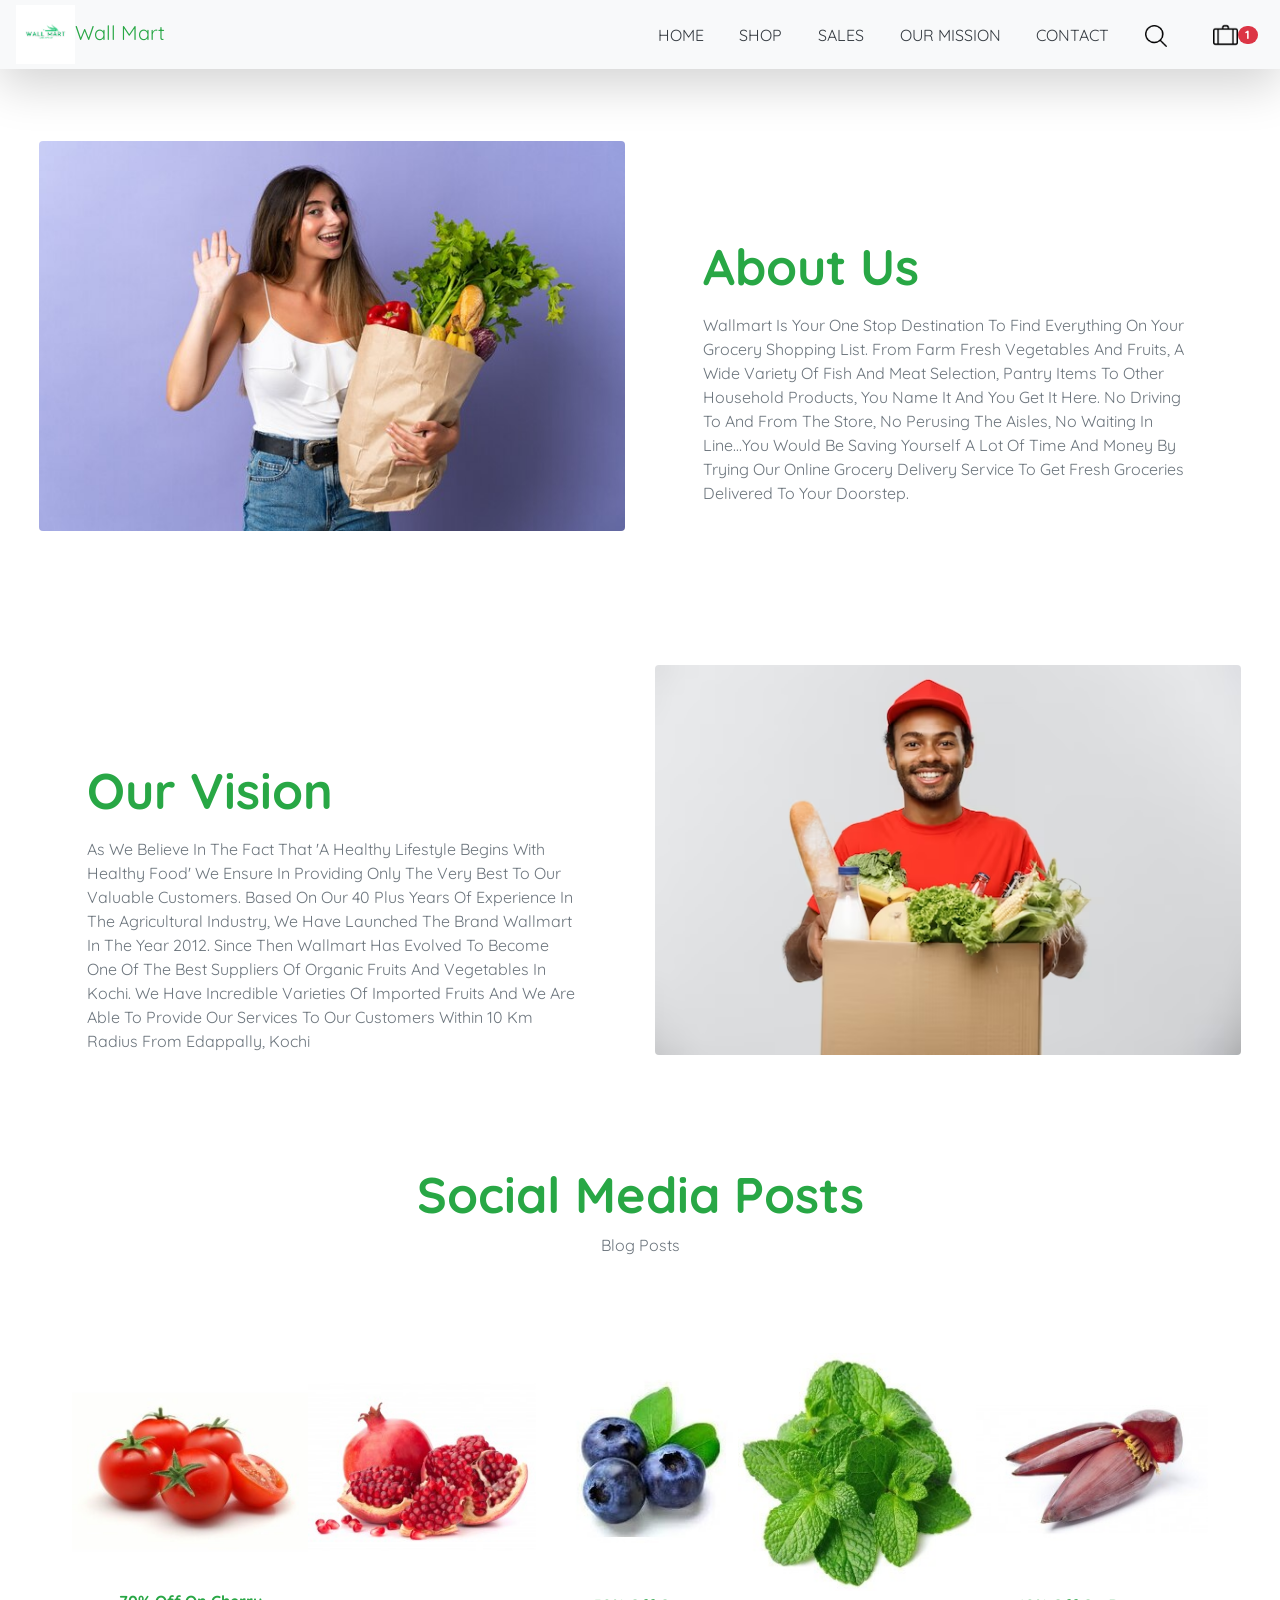
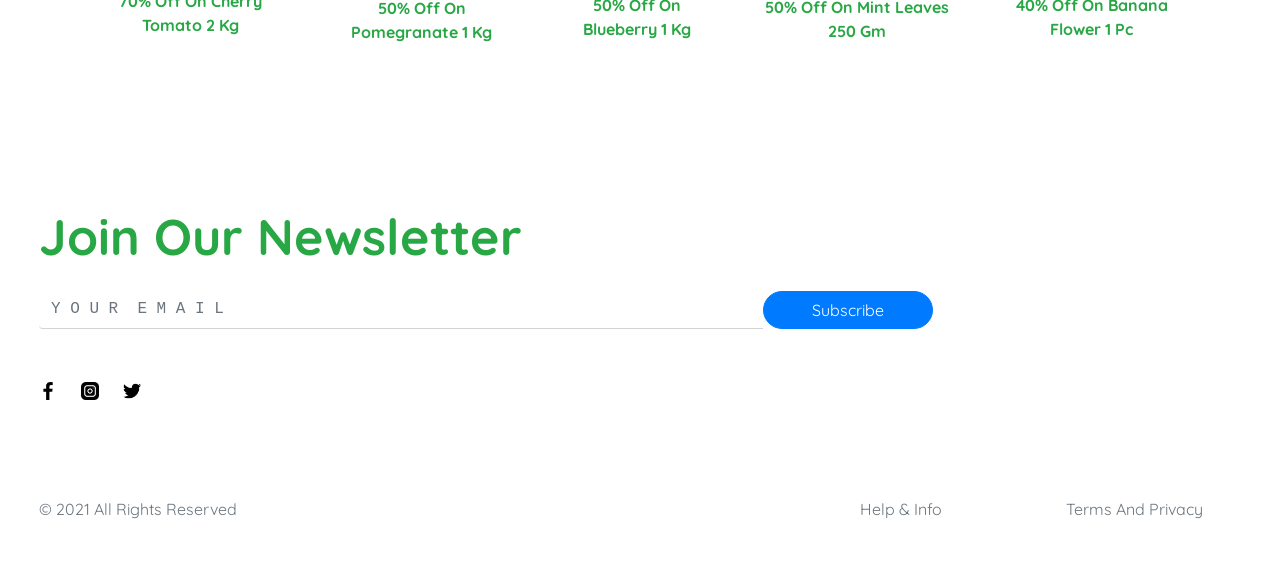
<file: about.html>
<!doctype html>
<html lang="en">

<head>
    <!-- Required meta tags -->
    <meta charset="utf-8">
    <meta name="viewport" content="width=device-width, initial-scale=1, shrink-to-fit=no">

    <!-- Bootstrap CSS -->
    <link rel="stylesheet" href="https://cdn.jsdelivr.net/npm/bootstrap@4.6.2/dist/css/bootstrap.min.css"
        integrity="sha384-xOolHFLEh07PJGoPkLv1IbcEPTNtaed2xpHsD9ESMhqIYd0nLMwNLD69Npy4HI+N" crossorigin="anonymous">
    <link rel="stylesheet" href="css/styles.css">
    <link rel="icon" href="image/wallmart.png">
    <title>About</title>
</head>

<body>
    <div class="container-fluid pt-0 pl-0 pr-0">
        <nav class="navbar sticky-top bg-light shadow-lg mt-0 pt-0 mb-0 pb-0">
            <a class="navbar-brand"><img src="image/wallmart.png" width="10%"><span class="text-success">wall
                    mart</span></a>
            <div class="nav-item">
                <a href="intex.html" class="text-dark text-decoration-none ">HOME</a>
            </div>
            <div class="nav-item">
                <a class="text-dark text-decoration-none" href="shop.html">SHOP</a>
            </div>
            <div class="nav-item">
                <a class="text-dark text-decoration-none" href="checkout.html" target="_blank">SALES</a>
            </div>
            <div class="nav-item">
                <a class="text-dark text-decoration-none" href="#misson">OUR MISSION</a>
            </div>
            <div class="nav-item">
                <a class="text-dark text-decoration-none" href="contact.html">CONTACT</a>
            </div>
            <div class="nav-item">
                <a href="product.html"><img src="image/search-interface-symbol.png" width="70%"></a>
            </div>
            <div class="nav-item">
                <a href="mycart.html"><img src="image/suitcase.png" width="50%"><span class="bg-danger badge-pill badge text-white">1</span></a>
            </div>
        </nav>
        <div class="row m-4 pt-5">
            <div class="col-lg-6">
                <div><img  class="rounded"src="image/youngwomenholding.jpg" width="100%"></div>
            </div>
            <div class="col-lg-6">
                <div class="p-5">
                    <h1 class="mt-5 font-weight-bold text-success">about us</h1>
                    <p class="text-muted mt-3">wallmart is your One Stop destination to find everything on your grocery
                        shopping list. From farm fresh vegetables and fruits, a wide variety of fish and meat selection,
                        pantry items to other household products, you name it and you get it here. No driving to and
                        from the store, no perusing the aisles, no waiting in line…You would be saving yourself a lot of
                        time and money by trying our online grocery delivery service to get fresh groceries delivered to
                        your doorstep.</p>
                </div>
            </div>
        </div>
        <div class="row m-4 mt-5" id="misson">
            <div class="col-lg-6 mt-5">
                <div class="p-5">
                    <h1 class="mt-5 font-weight-bold text-success">our vision</h1>
                    <p class="text-muted mt-3">As we believe in the fact that 'A Healthy Lifestyle begins with Healthy
                        Food' we ensure in providing only the very best to our valuable customers. Based on our 40 plus
                        years of experience in the agricultural industry, we have launched the brand wallmart in the
                        year 2012. Since then wallmart has evolved to become one of the best suppliers of organic fruits
                        and vegetables in Kochi. We have incredible varieties of imported fruits and we are able to
                        provide our services to our customers within 10 km radius from Edappally, Kochi</p>
                </div>
            </div>
            <div class="col-lg-6 mt-5 mb-5">
                <div><img class="rounded"src="image/boyinfruits.avif" width="100%"></div>
            </div>
        </div>
        <div class="row m-4 mt-5">
            <div class="col-lg-12">
                <div class="text-center">
                    <h1 class="font-weight-bold text-success">social media posts</h1>
                    <p class="mb-5 text-muted">blog posts</p>
                </div>
            </div>
            <div class="col-lg-12 d-flex justify-content-center mb-5 p-5">
                <div><img src="image/blogpost1.jpg" width="100%"><p class="text-center font-weight-bold text-success pl-4 pr-4">70% off on cherry tomato 2 kg</p></div>
                <div><img src="image/blogpost2.jpg" width="100%"><p class="text-center font-weight-bold text-success pl-4 pr-4 mt-3">50% off on pomegranate 1 kg</p></div>
                <div><img src="image/blogpost3.jpeg" width="105%"><p class="text-center font-weight-bold text-success pl-4 pr-4 mt-4 p-1">50% off on blueberry 1 kg</p></div>
                <div><img src="image/bogpost4.jpeg" width="100%"><p class="text-center font-weight-bold text-success pl-4 pr-4 p-1">50% off on mint leaves 250 gm</p></div>
                <div><img src="image/blogpost5.jpg" width="100%"><p class="text-center font-weight-bold text-success pl-4 pr-4 mt-2">40% off on banana flower 1 pc</p></div>
            </div>
        </div>
        <div class="row mt-5 m-4">
            <div class="col-lg-9">
                <h1 class="font-weight-bold mb-4 text-success">join our newsletter</h1>
                <div class="input-group mb-3">
                    <input type="email" class="form-control text-monospace newsletter-input"
                        placeholder="Y O U R  E M A I L" id="emailbox" >
                    <button class="btn btn-primary pl-5 pr-5 badge-pill" type="button" id="btn" onclick="subscribe()">Subscribe</button>
                </div>
                <div id="erroremail" class="text-success"></div>
                <div class="mt-5 mb-5"><img class="mr-4" src="image/facebook-app-symbol.png" width="2%"><img
                        class="mr-4" src="image/instagram.png" width="2%"><img src="image/twitter.png" width="2%">
                </div>
            </div>
            <div class="col-lg-3"></div>
        </div>  
        <div class="row m-4 mt-5 text-muted">
            <div class="col-lg-8">
                <p>© 2021 all rights reserved</p>
            </div>
            <div class="col-lg-2">
                <a href="" class="text-muted">help & info</a>
            </div>
            <div class="col-lg-2">
                <a href="" class="text-muted">terms and privacy</a>
            </div>
        </div>
    </div>

    <!-- Optional JavaScript; choose one of the two! -->

    <!-- Option 1: jQuery and Bootstrap Bundle (includes Popper) -->
    <script src="https://cdn.jsdelivr.net/npm/jquery@3.5.1/dist/jquery.slim.min.js"
        integrity="sha384-DfXdz2htPH0lsSSs5nCTpuj/zy4C+OGpamoFVy38MVBnE+IbbVYUew+OrCXaRkfj"
        crossorigin="anonymous"></script>
    <script src="https://cdn.jsdelivr.net/npm/bootstrap@4.6.2/dist/js/bootstrap.bundle.min.js"
        integrity="sha384-Fy6S3B9q64WdZWQUiU+q4/2Lc9npb8tCaSX9FK7E8HnRr0Jz8D6OP9dO5Vg3Q9ct"
        crossorigin="anonymous"></script>
<script src="js/script.js"></script>
    <!-- Option 2: Separate Popper and Bootstrap JS -->
    <!--
    <script src="https://cdn.jsdelivr.net/npm/jquery@3.5.1/dist/jquery.slim.min.js" integrity="sha384-DfXdz2htPH0lsSSs5nCTpuj/zy4C+OGpamoFVy38MVBnE+IbbVYUew+OrCXaRkfj" crossorigin="anonymous"></script>
    <script src="https://cdn.jsdelivr.net/npm/popper.js@1.16.1/dist/umd/popper.min.js" integrity="sha384-9/reFTGAW83EW2RDu2S0VKaIzap3H66lZH81PoYlFhbGU+6BZp6G7niu735Sk7lN" crossorigin="anonymous"></script>
    <script src="https://cdn.jsdelivr.net/npm/bootstrap@4.6.2/dist/js/bootstrap.min.js" integrity="sha384-+sLIOodYLS7CIrQpBjl+C7nPvqq+FbNUBDunl/OZv93DB7Ln/533i8e/mZXLi/P+" crossorigin="anonymous"></script>
    -->
</body>

</html>
</file>
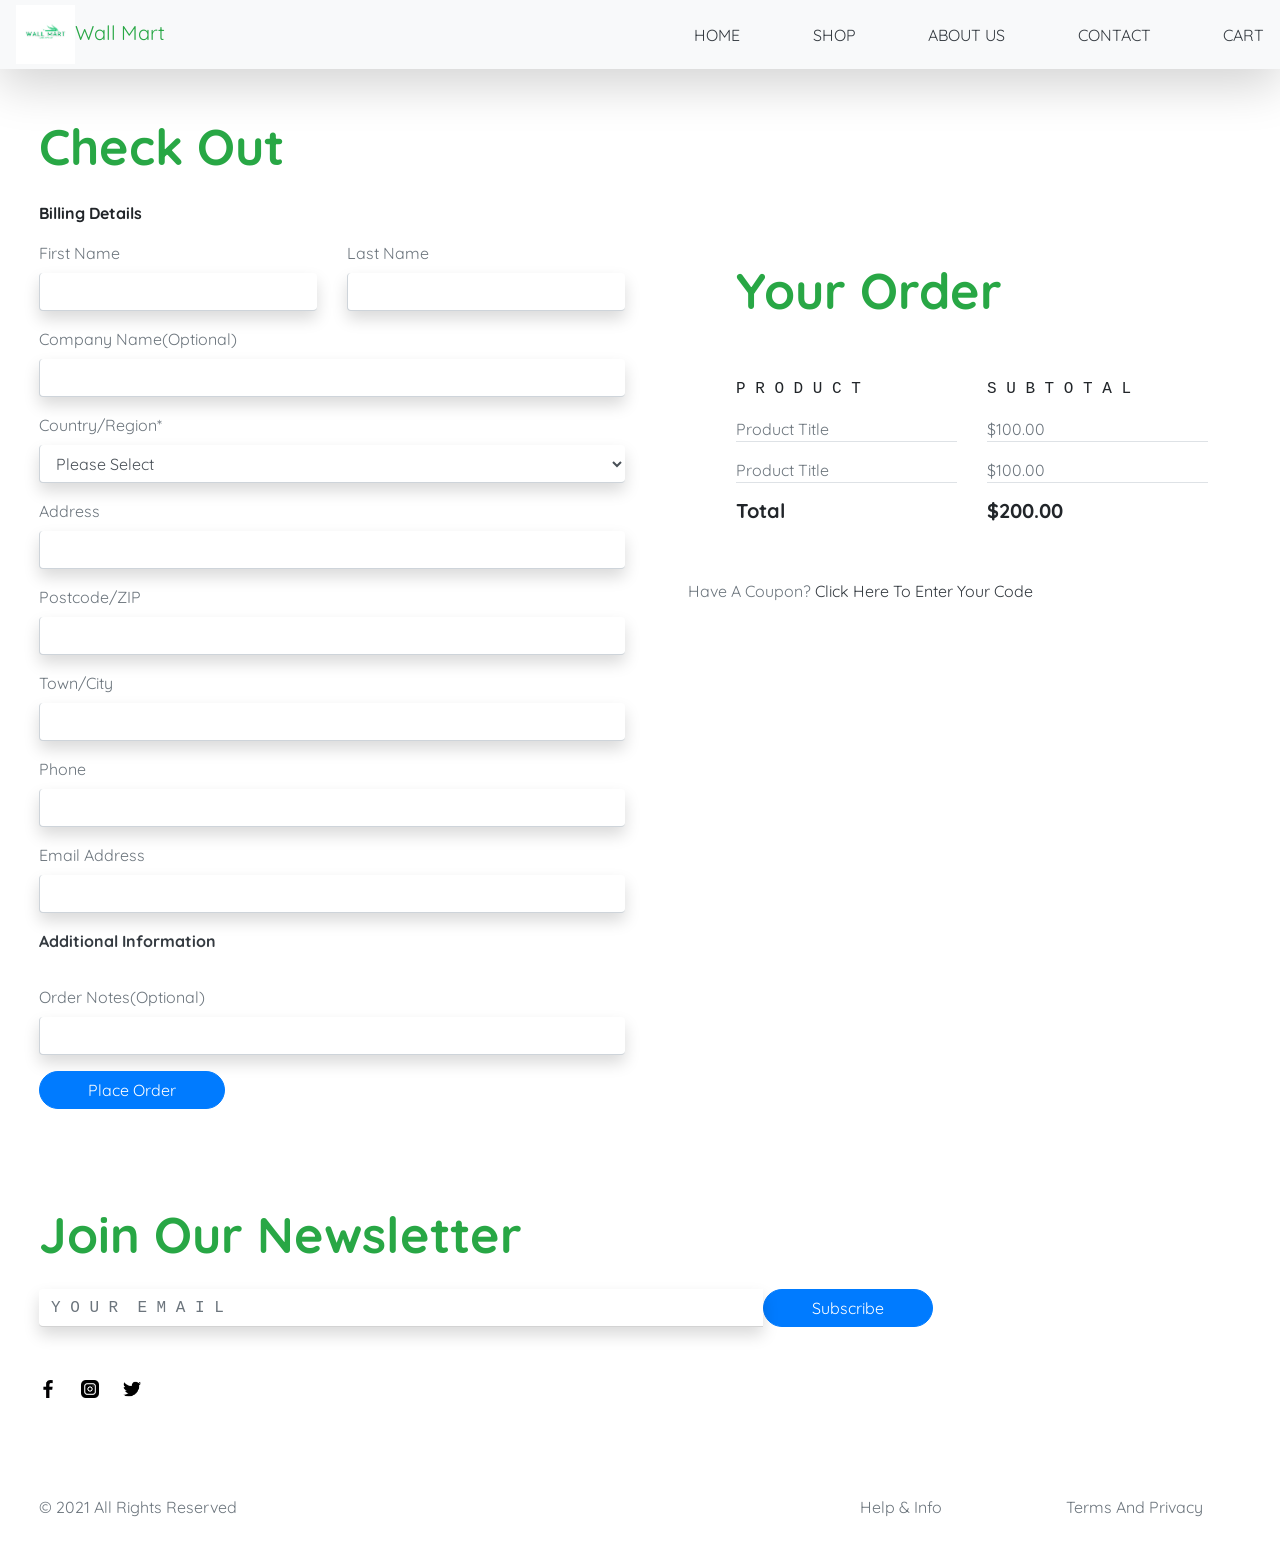
<file: checkout.html>
<!doctype html>
<html lang="en">

<head>
    <!-- Required meta tags -->
    <meta charset="utf-8">
    <meta name="viewport" content="width=device-width, initial-scale=1, shrink-to-fit=no">

    <!-- Bootstrap CSS -->
    <link rel="stylesheet" href="https://cdn.jsdelivr.net/npm/bootstrap@4.6.2/dist/css/bootstrap.min.css"
        integrity="sha384-xOolHFLEh07PJGoPkLv1IbcEPTNtaed2xpHsD9ESMhqIYd0nLMwNLD69Npy4HI+N" crossorigin="anonymous">
    <link rel="stylesheet" href="css/styles.css">
    <link rel="icon" href="image/wallmart.png">
    <title>Checkout</title>
</head>

<body>
    <div class="container-fluid pt-0 pl-0 pr-0">
        
        <nav class="navbar sticky-top bg-light shadow-lg mt-0 pt-0 mb-0 pb-0">
            <a class="navbar-brand"><img src="image/wallmart.png" width="10%"><span class="text-success">wall
                    mart</span></a>
                    <div class="nav-item">
                        <a class="text-dark text-decoration-none" href="intex.html">HOME</a>
                    </div>
            <div class="nav-item ">
                <a class="text-dark text-decoration-none" href="shop.html">SHOP</a>
            </div>
            <div class="nav-item ">
                <a class="text-dark text-decoration-none" href="about.html">ABOUT US</a>
            </div>
            <div class="nav-item ">
                <a class="text-dark text-decoration-none" href="contact.html">CONTACT</a>
            </div>
            <div class="nav-item ">
                <a class="text-dark text-decoration-none" href="mycart.html">CART</a>
            </div>
        </nav>
        <div class="row m-4 mt-5 ">
            <div class="col-lg-6">
                <h1 class="font-weight-bold mb-4 text-success">check out</h1>
                <p class="font-weight-bold">billing details</p>
                <form id="formsubmit">
                <div class="row text-muted">
                    <div class="col-lg-6"><label>first name</label><input type="text" class="form-control shadow border-top-0 border-right-0" id="inputbox1"><small id="errormsg1"></small></div>
                    <div class="col-lg-6"><label>last name</label><input type="text" class="form-control shadow border-top-0 border-right-0" id="inputbox2"><small id="errormsg2"></small></div>
                    <div class="col-lg-12"><label class="pt-3">company name(optional)</label><input type="text" class="form-control shadow border-right-0 border-top-0 ">
                    </div>
                    <div class="col-lg-12"><label class="pt-3">country/Region*</label><select class="form-control shadow border-right-0 border-top-0 " id="inputbox3">
                            <option value="">Please Select</option>
                            <option value="1">india</option>
                            <option value="2">usa</option>
                        </select>
                        <small id="errormsg3"></small></div>
                    <div class="col-lg-12"><label class="pt-3">address</label><input type="text" class="form-control shadow border-right-0 border-top-0 " id="inputbox4"><small id="errormsg4"></small></div>
                    <div class="col-lg-12"><label class="pt-3">postcode/ZIP</label><input type="text" class="form-control shadow border-right-0 border-top-0 "id="inputbox5"><small id="errormsg5"></small></div>
                    <div class="col-lg-12"><label class="pt-3">town/City</label><input type="text" class="form-control shadow border-right-0 border-top-0 "id="inputbox6"><small id="errormsg6"></small></div>
                    <div class="col-lg-12"><label class="pt-3">phone</label><input type="text" class="form-control shadow border-right-0 border-top-0 "id="inputbox7"><small id="errormsg7"></small></div>
                    <div class="col-lg-12"><label class="pt-3">email address</label><input type="email" class="form-control shadow border-right-0 border-top-0"id="inputbox8"><small id="errormsg8"></small></div>
                    <div class="col-lg-12"><p class="font-weight-bold text-dark mt-3">additional information</p></div>
                    <div class="col-lg-12"><label class="pt-3">order notes(optional)</label><input type="email" class="form-control shadow border-right-0 border-top-0 "></div>
                    <div class="col-lg-12"><button class="btn btn-primary badge-pill mt-3 pl-5 pr-5" onclick="placeorder();" type="button">Place Order</button></div>
                </div>
            </form>
            </div>
            <div class="col-lg-6 p-5">
                <h1 class="pt-5 mt-5 pl-5 text-success font-weight-bold">your order</h1>
                <div class="row pt-5 pl-5">
                    <div class="col-lg-6">
                        <p class="text-monospace">P R O D U C T</p>
                        <p class="border-bottom border-muted text-muted">product title</p>
                        <p class="border-bottom border-muted text-muted">product title</p>
                        <h5 class="font-weight-bold">total</h5>
                    </div>
                    <div class="col-lg-6">
                        <p class="text-monospace">S U B T O T A L</p>
                        <p class="border-bottom border-muted text-muted" id="subtotal0">$100.00</p>
                        <p class="border-bottom border-muted text-muted" id="subtotal2">$100.00</p>
                        <h5 class="font-weight-bold" id="curnttotal">$200.00</h5>
                    </div>
                </div>
                <p class="text-muted mt-5">have a coupon?<a href="" class="text-dark"> click here to enter your code</a></p>
            </div>
        </div>
        <div class="row mt-5 m-4">
            <div class="col-lg-9">
                <h1 class="font-weight-bold mb-4 mt-5 text-success">join our newsletter</h1>
                <div class="input-group mb-3">
                    <input type="email" class="form-control shadow text-monospace newsletter-input"
                        placeholder="Y O U R  E M A I L"id="emailbox" >
                    <button class="btn btn-primary pl-5 pr-5 badge-pill" type="button" id="btn" onclick="subscribe()">Subscribe</button>
                </div>
                <div id="erroremail" class="text-success"></div>
                <div class="mt-5 mb-5"><img class="mr-4" src="image/facebook-app-symbol.png" width="2%"><img
                        class="mr-4" src="image/instagram.png" width="2%"><img src="image/twitter.png" width="2%"></div>
            </div>
            <div class="col-lg-3"></div>
        </div>
        <div class="row m-4 mt-5 text-muted">
            <div class="col-lg-8">
                <p>© 2021 all rights reserved</p>
            </div>
            <div class="col-lg-2">
                <a href="" class="text-muted">help & info</a>
            </div>
            <div class="col-lg-2">
                <a href="" class="text-muted">terms and privacy</a>
            </div>
        </div>

    </div>

    <!-- Optional JavaScript; choose one of the two! -->

    <!-- Option 1: jQuery and Bootstrap Bundle (includes Popper) -->
    <script src="https://cdn.jsdelivr.net/npm/jquery@3.5.1/dist/jquery.slim.min.js"
        integrity="sha384-DfXdz2htPH0lsSSs5nCTpuj/zy4C+OGpamoFVy38MVBnE+IbbVYUew+OrCXaRkfj"
        crossorigin="anonymous"></script>
    <script src="https://cdn.jsdelivr.net/npm/bootstrap@4.6.2/dist/js/bootstrap.bundle.min.js"
        integrity="sha384-Fy6S3B9q64WdZWQUiU+q4/2Lc9npb8tCaSX9FK7E8HnRr0Jz8D6OP9dO5Vg3Q9ct"
        crossorigin="anonymous"></script>
        <script src="js/script.js"></script>
    <!-- Option 2: Separate Popper and Bootstrap JS -->
    <!--
    <script src="https://cdn.jsdelivr.net/npm/jquery@3.5.1/dist/jquery.slim.min.js" integrity="sha384-DfXdz2htPH0lsSSs5nCTpuj/zy4C+OGpamoFVy38MVBnE+IbbVYUew+OrCXaRkfj" crossorigin="anonymous"></script>
    <script src="https://cdn.jsdelivr.net/npm/popper.js@1.16.1/dist/umd/popper.min.js" integrity="sha384-9/reFTGAW83EW2RDu2S0VKaIzap3H66lZH81PoYlFhbGU+6BZp6G7niu735Sk7lN" crossorigin="anonymous"></script>
    <script src="https://cdn.jsdelivr.net/npm/bootstrap@4.6.2/dist/js/bootstrap.min.js" integrity="sha384-+sLIOodYLS7CIrQpBjl+C7nPvqq+FbNUBDunl/OZv93DB7Ln/533i8e/mZXLi/P+" crossorigin="anonymous"></script>
    -->
</body>

</html>
</file>
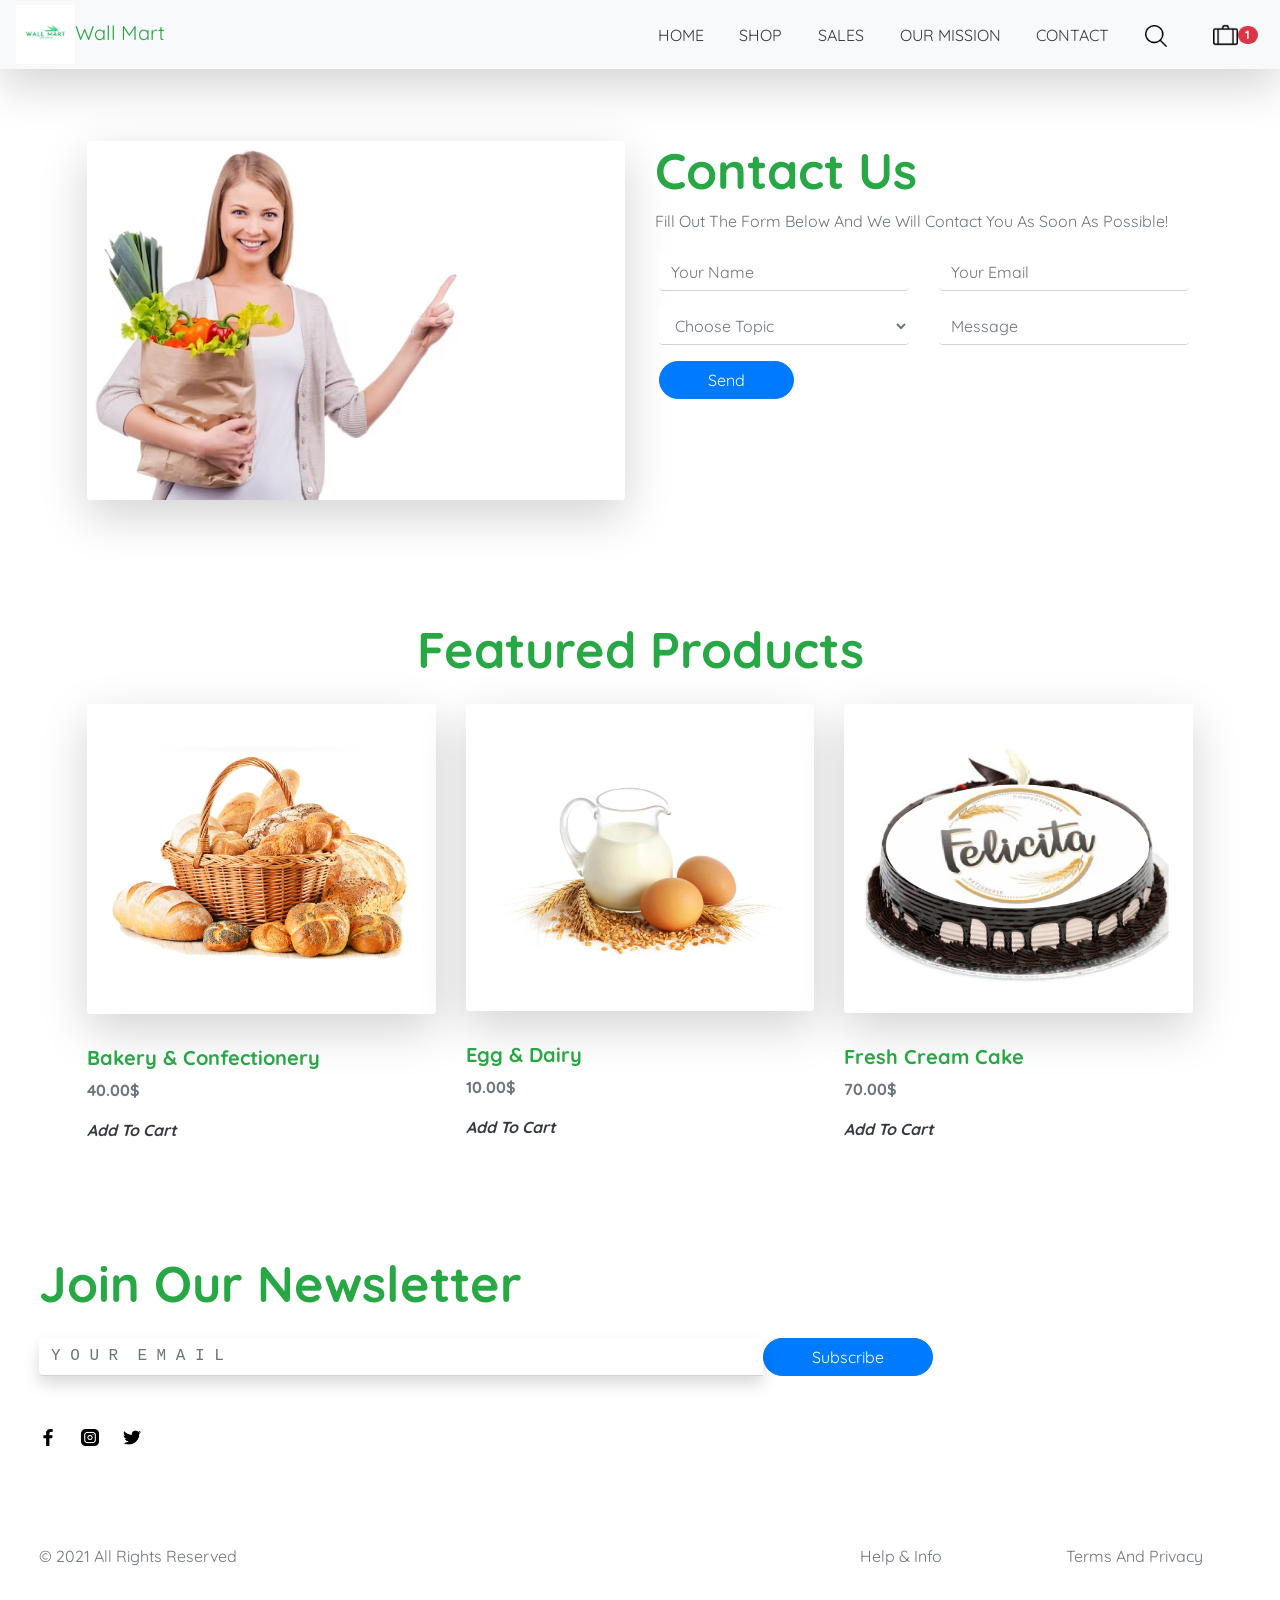
<file: contact.html>
<!doctype html>
<html lang="en">

<head>
    <!-- Required meta tags -->
    <meta charset="utf-8">
    <meta name="viewport" content="width=device-width, initial-scale=1, shrink-to-fit=no">

    <!-- Bootstrap CSS -->
    <link rel="stylesheet" href="https://cdn.jsdelivr.net/npm/bootstrap@4.6.2/dist/css/bootstrap.min.css"
        integrity="sha384-xOolHFLEh07PJGoPkLv1IbcEPTNtaed2xpHsD9ESMhqIYd0nLMwNLD69Npy4HI+N" crossorigin="anonymous">
    <link rel="stylesheet" href="css/styles.css">
    <link rel="icon" href="image/wallmart.png">
    <title>Contact</title>
</head>

<body>
    <div class="container-fluid pt-0 pl-0 pr-0">
        <nav class="navbar sticky-top bg-light shadow-lg mt-0 pt-0 mb-0 pb-0">
            <a class="navbar-brand"><img src="image/wallmart.png" width="10%"><span class="text-success">wall
                    mart</span></a>
            <div class="nav-item">
                <a href="intex.html" class="text-dark text-decoration-none">HOME</a>
            </div>
            <div class="nav-item">
                <a class="text-dark text-decoration-none" href="shop.html">SHOP</a>
            </div>
            <div class="nav-item">
                <a class="text-dark text-decoration-none" href="checkout.html" target="_blank">SALES</a>
            </div>
            <div class="nav-item">
                <a class="text-dark text-decoration-none" href="about.html">OUR MISSION</a>
            </div>
            <div class="nav-item">
                <a class="text-dark text-decoration-none" href="contact.html">CONTACT</a>
            </div>
            <div class="nav-item">
                <a href="product.html"><img src="image/search-interface-symbol.png" width="70%"></a>
            </div>
            <div class="nav-item">
                <a href="mycart.html"><img src="image/suitcase.png" width="50%"><span class="bg-danger badge-pill badge text-white">1</span></a>
            </div>
        </nav>
        <div class="row m-4 p-5">
            <div class="col-lg-6">
                <div><img class="shadow-lg rounded" src="image/contactus.avif" width="100%"></div>
            </div>
            <div class="col-lg-6">
                <div>
                    <h1 class="font-weight-bold text-success">contact us</h1>
                    <p class="text-muted">fill out the form below and we will contact you as soon as possible!</p>
                    <form>
                        <div class="row p-1">
                            <div class="col-lg-6">
                                <div><input type="text" class="form-control border-top-0 border-right-0 border-left-0"
                                        placeholder="Your Name"></div>
                                <div class="pt-3"><select
                                        class="form-control  border-top-0 border-right-0 border-left-0 text-muted">
                                        <option>Choose Topic</option>
                                    </select></div>
                                <div class="pt-3"><button class="btn btn-primary badge-pill pl-5 pr-5">Send</button>
                                </div>
                            </div>
                            <div class="col-lg-6">
                                <div><input type="text" class="form-control  border-top-0 border-right-0 border-left-0"
                                        placeholder="Your Email"></div>
                                <div class="pt-3"><input type="text"
                                        class="form-control  border-top-0 border-right-0 border-left-0"
                                        placeholder="Message"></div>
                            </div>
                        </div>
                    </form>
                </div>
            </div>
        </div>
        <div class="row m-4 p-5">
            <div class="col-lg-12"><h1 class="text-center mb-4 text-success font-weight-bold">featured products</h1></div>
            <div class="col-lg-4">
                <div><img src="image/Bakery-Confectionery.jpg" class="img-fluid shadow-lg rounded" width="100%">
                <h5 class="mt-3 font-weight-bold text-success pt-3">bakery & Confectionery</h5>
            <p class="text-muted font-weight-bold">40.00$</p>
        <p class="font-italic"><a href="" class="text-dark font-weight-bold">add to cart</a></p></div>
            </div>
            <div class="col-lg-4">
                <div><img src="image/eggs-dairy.jpg"class="img-fluid shadow-lg rounded" width="100%">
                <h5 class="mt-3 font-weight-bold text-success pt-3">egg & dairy</h5>
                <p class="text-muted font-weight-bold">10.00$</p>
                <p class="font-italic"><a href="" class="text-dark font-weight-bold">add to cart</a></p></div>
            </div>
            <div class="col-lg-4">
                <div><img src="image/Cake cat.jpeg"class="img-fluid shadow-lg rounded" width="100%">
                <h5 class="mt-3 font-weight-bold text-success pt-3">fresh cream cake</h5>
                <p class="text-muted font-weight-bold">70.00$</p>
                <p class="font-italic"><a href="" class="text-dark font-weight-bold">add to cart</a></p></div>
            </div>
        </div>
        <div class="row mt-5 m-4">
            <div class="col-lg-9">
                <h1 class="font-weight-bold mb-4 text-success">join our newsletter</h1>
                <div class="input-group mb-3">
                    <input type="email" class="form-control shadow text-monospace newsletter-input"
                        placeholder="Y O U R  E M A I L" id="emailbox">
                    <button class="btn btn-primary pl-5 pr-5 badge-pill" type="button" onclick="subscribe()" id="btn">Subscribe</button>
                </div>
                <div id="erroremail" class="text-success"></div>
                <div class="mt-5 mb-5"><img class="mr-4" src="image/facebook-app-symbol.png" width="2%"><img
                        class="mr-4" src="image/instagram.png" width="2%"><img src="image/twitter.png" width="2%"></div>
            </div>
            <div class="col-lg-3"></div>
        </div>
        <div class="row m-4 mt-5 text-muted">
            <div class="col-lg-8">
                <p>© 2021 all rights reserved</p>
            </div>
            <div class="col-lg-2">
                <a href="" class="text-muted">help & info</a>
            </div>
            <div class="col-lg-2">
                <a href="" class="text-muted">terms and privacy</a>
            </div>
        </div>
    </div>

    <!-- Optional JavaScript; choose one of the two! -->

    <!-- Option 1: jQuery and Bootstrap Bundle (includes Popper) -->
    <script src="https://cdn.jsdelivr.net/npm/jquery@3.5.1/dist/jquery.slim.min.js"
        integrity="sha384-DfXdz2htPH0lsSSs5nCTpuj/zy4C+OGpamoFVy38MVBnE+IbbVYUew+OrCXaRkfj"
        crossorigin="anonymous"></script>
    <script src="https://cdn.jsdelivr.net/npm/bootstrap@4.6.2/dist/js/bootstrap.bundle.min.js"
        integrity="sha384-Fy6S3B9q64WdZWQUiU+q4/2Lc9npb8tCaSX9FK7E8HnRr0Jz8D6OP9dO5Vg3Q9ct"
        crossorigin="anonymous"></script>
        <script src="js/script.js"></script>
    <!-- Option 2: Separate Popper and Bootstrap JS -->
    <!--
    <script src="https://cdn.jsdelivr.net/npm/jquery@3.5.1/dist/jquery.slim.min.js" integrity="sha384-DfXdz2htPH0lsSSs5nCTpuj/zy4C+OGpamoFVy38MVBnE+IbbVYUew+OrCXaRkfj" crossorigin="anonymous"></script>
    <script src="https://cdn.jsdelivr.net/npm/popper.js@1.16.1/dist/umd/popper.min.js" integrity="sha384-9/reFTGAW83EW2RDu2S0VKaIzap3H66lZH81PoYlFhbGU+6BZp6G7niu735Sk7lN" crossorigin="anonymous"></script>
    <script src="https://cdn.jsdelivr.net/npm/bootstrap@4.6.2/dist/js/bootstrap.min.js" integrity="sha384-+sLIOodYLS7CIrQpBjl+C7nPvqq+FbNUBDunl/OZv93DB7Ln/533i8e/mZXLi/P+" crossorigin="anonymous"></script>
    -->
</body>

</html>
</file>
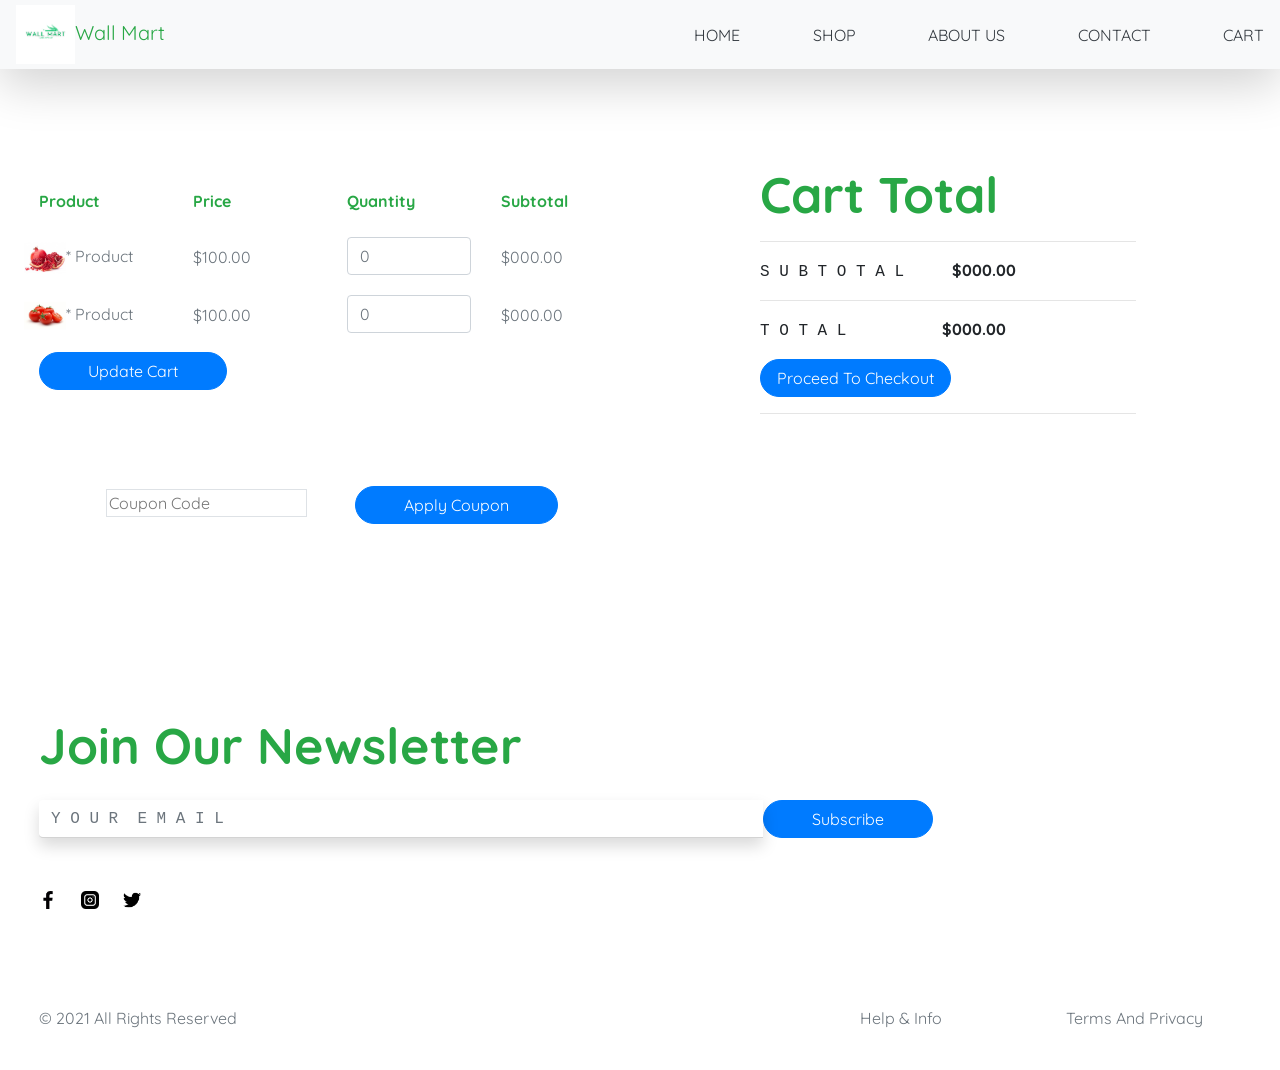
<file: mycart.html>
<!doctype html>
<html lang="en">
  <head>
    <!-- Required meta tags -->
    <meta charset="utf-8">
    <meta name="viewport" content="width=device-width, initial-scale=1, shrink-to-fit=no">

    <!-- Bootstrap CSS -->
    <link rel="stylesheet" href="https://cdn.jsdelivr.net/npm/bootstrap@4.6.2/dist/css/bootstrap.min.css" integrity="sha384-xOolHFLEh07PJGoPkLv1IbcEPTNtaed2xpHsD9ESMhqIYd0nLMwNLD69Npy4HI+N" crossorigin="anonymous">
<link rel="stylesheet" href="css/styles.css">
<link rel="icon" href="image/wallmart.png">
    <title>My Cart</title>
  </head>
  <body>
    <div class="container-fluid pt-0 pl-0 pr-0">
        <nav class="navbar sticky-top bg-light shadow-lg mt-0 pt-0 mb-0 pb-0">
            <a class="navbar-brand"><img src="image/wallmart.png" width="10%"><span class="text-success">wall
                    mart</span></a>
                    <div class="nav-item ml-5">
                        <a class="text-dark text-decoration-none" href="intex.html">HOME</a>
                    </div>
            <div class="nav-item ml-5">
                <a class="text-dark text-decoration-none" href="shop.html">SHOP</a>
            </div>
            <div class="nav-item ml-5">
                <a class="text-dark text-decoration-none" href="about.html">ABOUT US</a>
            </div>
            <div class="nav-item ml-5">
                <a class="text-dark text-decoration-none" href="contact.html">CONTACT</a>
            </div>
            <div class="nav-item ml-5">
                <a class="text-dark text-decoration-none" href="mycart.html">CART</a>
            </div>
        </nav>
        <div class="row m-4 pt-5">
            <div class="col-lg-6">
                <div class="row pl-0 pt-5  pb-5 ">
                    <div class="col-lg-3 pb-4 font-weight-bold text-success">product</div>
                    <div class="col-lg-3 font-weight-bold text-success">price</div>
                    <div class="col-lg-3 font-weight-bold text-success">quantity</div>
                    <div class="col-lg-3 font-weight-bold text-success">subtotal</div>
                    
                    <div class="col-lg-3 pl-0 pb-3 text-muted"><img src="image/blogpost2.jpg" width="30%">* product</div>
                    <div class="col-lg-3 mt-2 text-muted">$100.00</div>
                    <div class="col-lg-3"><input type="number" class="form-control" placeholder="0"id="quality1" ></div>
                    <div class="col-lg-3 mt-2 text-muted" id="totalamount1">$000.00</div>

                    <div class="col-lg-3 pl-0 pb-3 text-muted"><img src="image/blogpost1.jpg" width="30%">* product</div>
                    <div class="col-lg-3 mt-2 text-muted">$100.00</div>
                    <div class="col-lg-3"><input type="number" placeholder="0" class="form-control" id="quality"></div>
                    <div class="col-lg-3 mt-2 text-muted" id="totalamount">$000.00</div>

                    <div class="col-lg-12"><button class="btn btn-primary pl-5 pr-5 badge-pill" onclick="updatecart()">Update Cart</button></div>
                <div class="col-lg-12 pt-5 mt-5 text-center"><input type="text" placeholder="Coupon Code" class="border-left border-right border-top border-bottom"><button class="btn btn-primary pl-5 pr-5 ml-5 badge-pill">Apply Coupon</button></div>
                </div>
            </div>
            <div class="col-lg-6 pt-0 pl-5 pr-5 pb-5"> 
                <div class="pt-0 pl-5 pr-5 pb-5 m-4">
                    <h1 class="font-weight-bold text-success">cart total</h1>
                    <hr>
                    <p class="text-monospace">S U B T O T A L<span class="pl-5 font-weight-bold" id="subtotal">$000.00</span></p>
                    <hr>
                    <p class="text-monospace">T O T A L<span class="pl-5 ml-5 font-weight-bold" id="avgtotal">$000.00</span></p>
                    <div><button class="btn btn-primary badge-pill pl-3 pr-3" onclick="checkout()">Proceed To Checkout</button></div>
                    <hr>
                </div>
            </div>
        </div>
        <div class="row mt-5 m-4">
            <div class="col-lg-9 mt-5 pt-5">
                <h1 class="font-weight-bold mb-4 text-success">join our newsletter</h1>
                <div class="input-group mb-3">
                    <input type="email" class="form-control shadow text-monospace newsletter-input"
                        placeholder="Y O U R  E M A I L"id="emailbox" >
                    <button class="btn btn-primary pl-5 pr-5 badge-pill" type="button"onclick="subscribe()"id="btn">Subscribe</button>
                </div>
                <div id="erroremail" class="text-success"></div>
                <div class="mt-5 mb-5"><img class="mr-4" src="image/facebook-app-symbol.png" width="2%"><img
                        class="mr-4" src="image/instagram.png" width="2%"><img src="image/twitter.png" width="2%"></div>
            </div>
            <div class="col-lg-3"></div>
        </div>
        <div class="row m-4 mt-5 text-muted">
            <div class="col-lg-8">
                <p>© 2021 all rights reserved</p>
            </div>
            <div class="col-lg-2">
                <a href="" class="text-muted">help & info</a>
            </div>
            <div class="col-lg-2">
                <a href="" class="text-muted">terms and privacy</a>
            </div>
        </div>
    </div>

    <!-- Optional JavaScript; choose one of the two! -->

    <!-- Option 1: jQuery and Bootstrap Bundle (includes Popper) -->
    <script src="https://cdn.jsdelivr.net/npm/jquery@3.5.1/dist/jquery.slim.min.js" integrity="sha384-DfXdz2htPH0lsSSs5nCTpuj/zy4C+OGpamoFVy38MVBnE+IbbVYUew+OrCXaRkfj" crossorigin="anonymous"></script>
    <script src="https://cdn.jsdelivr.net/npm/bootstrap@4.6.2/dist/js/bootstrap.bundle.min.js" integrity="sha384-Fy6S3B9q64WdZWQUiU+q4/2Lc9npb8tCaSX9FK7E8HnRr0Jz8D6OP9dO5Vg3Q9ct" crossorigin="anonymous"></script>
    <script src="js/script.js"></script>
    <!-- Option 2: Separate Popper and Bootstrap JS -->
    <!--
    <script src="https://cdn.jsdelivr.net/npm/jquery@3.5.1/dist/jquery.slim.min.js" integrity="sha384-DfXdz2htPH0lsSSs5nCTpuj/zy4C+OGpamoFVy38MVBnE+IbbVYUew+OrCXaRkfj" crossorigin="anonymous"></script>
    <script src="https://cdn.jsdelivr.net/npm/popper.js@1.16.1/dist/umd/popper.min.js" integrity="sha384-9/reFTGAW83EW2RDu2S0VKaIzap3H66lZH81PoYlFhbGU+6BZp6G7niu735Sk7lN" crossorigin="anonymous"></script>
    <script src="https://cdn.jsdelivr.net/npm/bootstrap@4.6.2/dist/js/bootstrap.min.js" integrity="sha384-+sLIOodYLS7CIrQpBjl+C7nPvqq+FbNUBDunl/OZv93DB7Ln/533i8e/mZXLi/P+" crossorigin="anonymous"></script>
    -->
  </body>
</html>
</file>
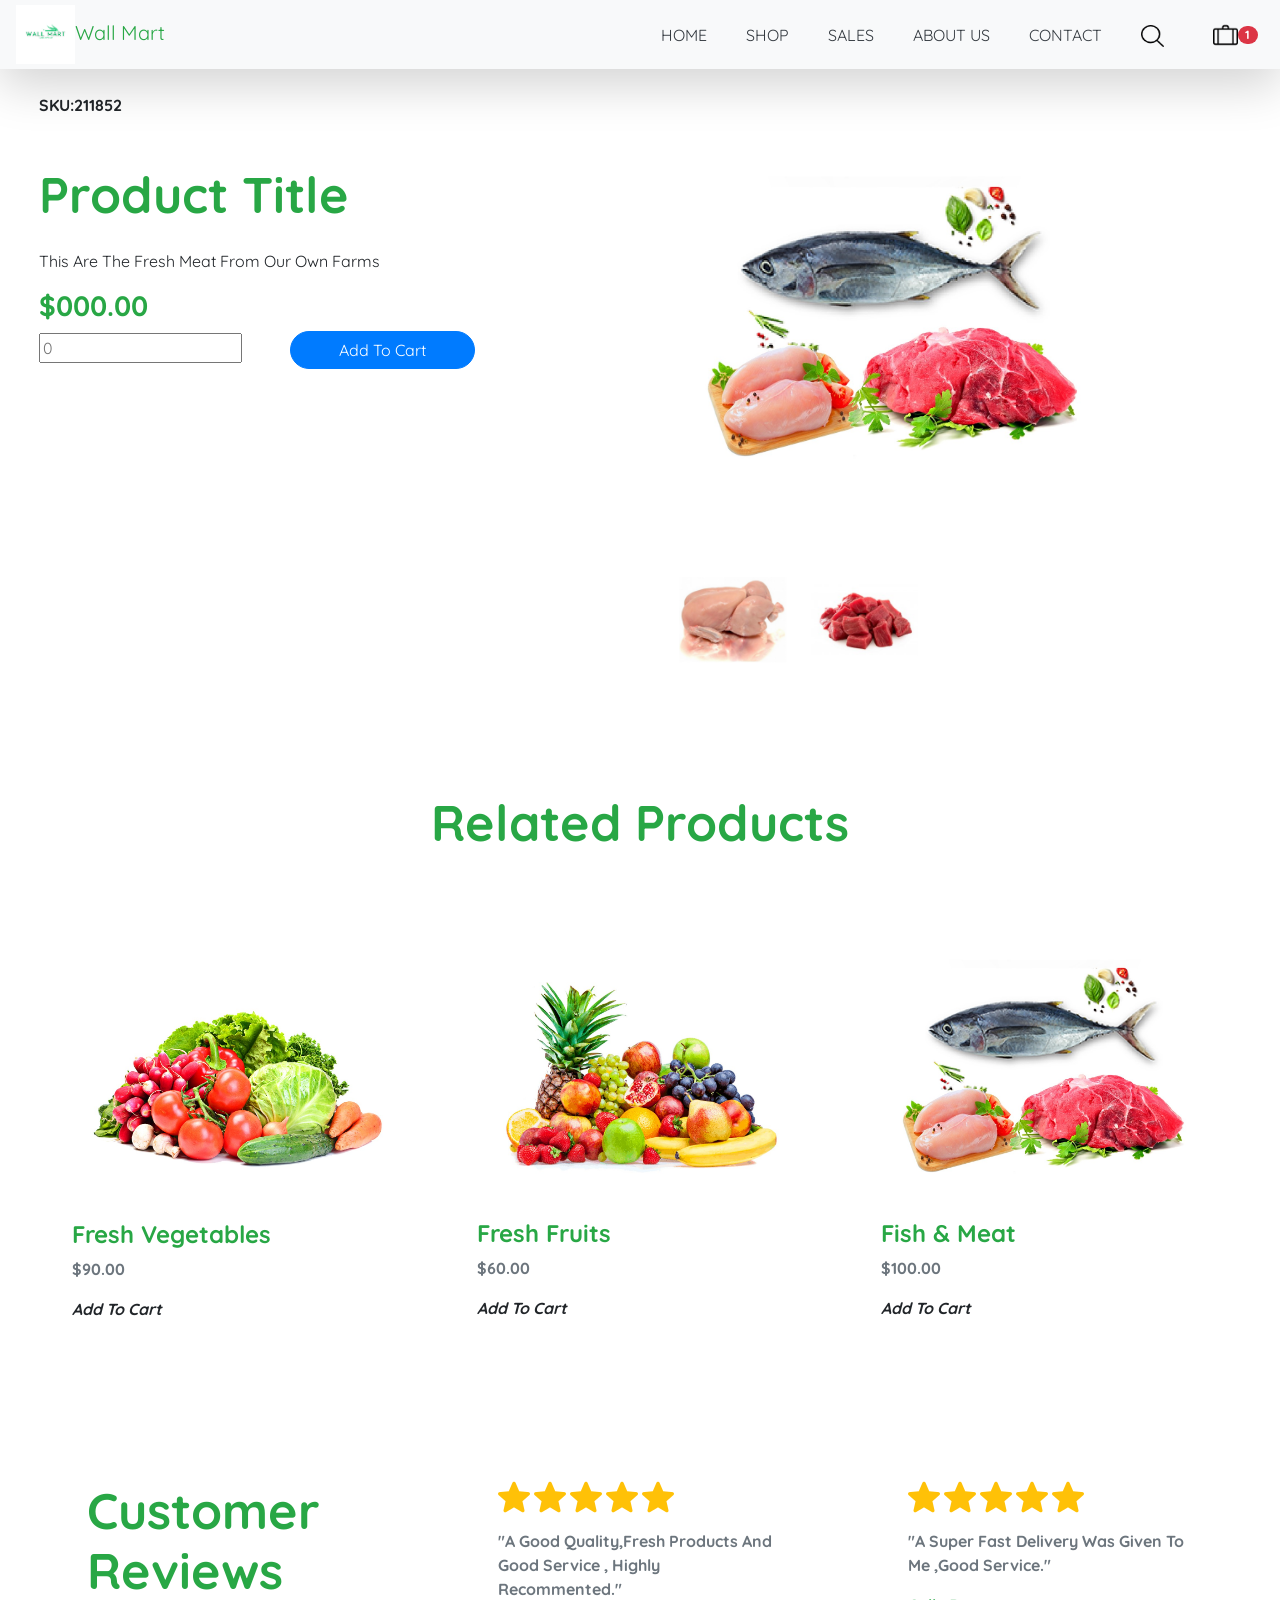
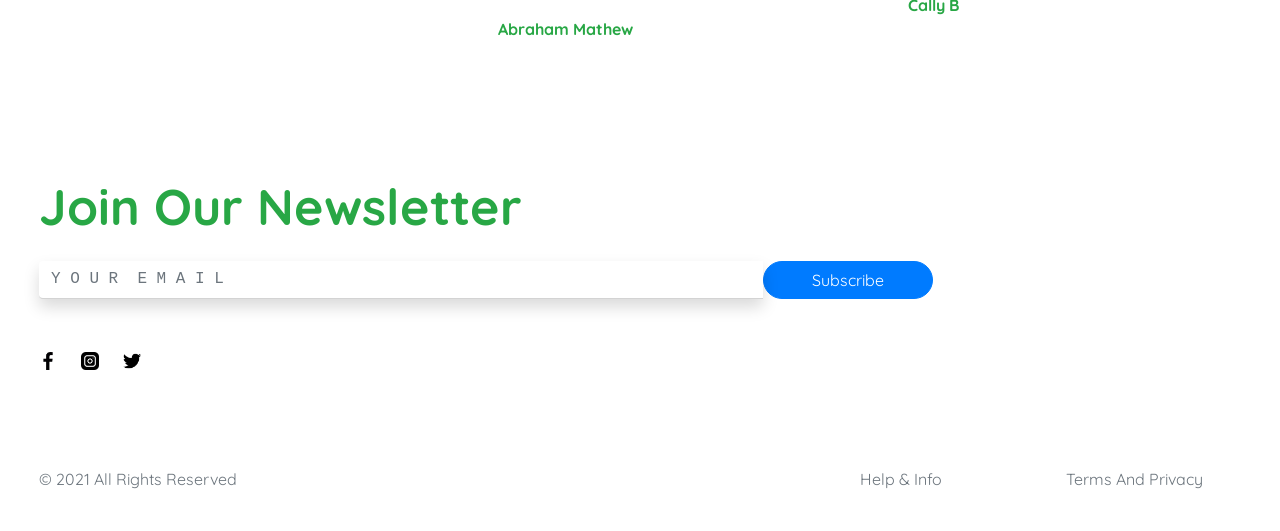
<file: product.html>
<!doctype html>
<html lang="en">
  <head>
    <!-- Required meta tags -->
    <meta charset="utf-8">
    <meta name="viewport" content="width=device-width, initial-scale=1, shrink-to-fit=no">

    <!-- Bootstrap CSS -->
    <link rel="stylesheet" href="https://cdn.jsdelivr.net/npm/bootstrap@4.6.2/dist/css/bootstrap.min.css" integrity="sha384-xOolHFLEh07PJGoPkLv1IbcEPTNtaed2xpHsD9ESMhqIYd0nLMwNLD69Npy4HI+N" crossorigin="anonymous">
<link rel="stylesheet" href="css/styles.css">
<link rel="icon" href="image/wallmart.png">
    <title>Product</title>
  </head>
  <body>
    <div class="container-fluid pt-0 pl-0 pr-0">
        <nav class="navbar sticky-top bg-light shadow-lg mt-0 pt-0 mb-0 pb-0">
            <div class="navbar-brand"><img src="image/wallmart.png" width="10%"><span class="text-success">wall
                    mart</span></div>
            <div class="nav-item">
                <a href="intex.html" class="text-dark text-decoration-none">HOME</a>
            </div>
            <div class="nav-item">
                <a href="shop.html" class="text-dark text-decoration-none" href="">SHOP</a>
            </div>
            <div class="nav-item">
                <a href="checkout.html" class="text-dark text-decoration-none" target="_blank">SALES</a>
            </div>
            <div class="nav-item">
                <a class="text-dark text-decoration-none" href="about.html" target="_blank">ABOUT US</a>
            </div>
            <div class="nav-item ">
                <a class="text-dark text-decoration-none" href="contact.html"target="_blank">CONTACT</a>
            </div>
            <div class="nav-item">
                <a href="product.html"><img src="image/search-interface-symbol.png" width="70%"></a>
            </div>
            <div class="nav-item">
                <a href="mycart.html" target="_blank"><img src="image/suitcase.png"width="50%"><span class="bg-danger badge-pill badge text-white">1</span></a>
            </div>
        </nav>
<div class="row m-4">
   <div class="col-lg-12 font-weight-bold">SKU:211852</div>
   <div class="col-lg-6">
    <h1 class="font-weight-bold text-success pt-5">product title</h1>
    <p class="pt-3">this are the fresh meat from our own farms</p>
    <h3 class="font-weight-bold text-success" id="amount">$000.00</h3>
    <p><input type="number" placeholder="0" id="addtocartinput"><button class="btn btn-primary pl-5 pr-5 ml-5 badge-pill" onclick="addtocart()">Add To Cart</button></p>
   </div>
   <div class="col-lg-6 pt-0">
    <div class="p-4"><img src="image/fish-meat.jpg" width="80%" class="img-fluid" id="fishmeat"></div>
    <div class="p-4"><img src="image/chicken-whole-cleaned-skin-less-500x500.png" class="img-fluid"width="20%" id="chicken" onclick="fishmeat()"><img class="ml-4 img-fluid" src="image/beef.jpg" width="20%" id="meat" onclick="meat()"></div>
   </div>

</div>
<h1 class="text-center font-weight-bold text-success mt-5 pt-5">related products</h1>
<div class="row p-5">
    <div class="col-lg-4">
        <div class="p-4"><img src="image/fresh-vegetables.jpg" class="img-fluid"width="100%">
        <h4 class="font-weight-bold text-success">fresh vegetables</h5>
        <p class="text-muted font-weight-bold">$90.00</p>
    <p class="font-italic font-weight-bold">add to cart</p></div>
    </div>
    <div class="col-lg-4">
        <div class="p-4"><img src="image/fresh-fruits.jpg"class="img-fluid"width="100%">
            <h4 class="font-weight-bold text-success">fresh fruits</h5>
                <p class="text-muted font-weight-bold">$60.00</p>
            <p class="font-italic font-weight-bold">add to cart</p></div>
    </div>
    <div class="col-lg-4">
        <div class="p-4"><img src="image/fish-meat.jpg"width="100%"class="img-fluid">
            <h4 class="font-weight-bold text-success">fish & meat</h5>
                <p class="text-muted font-weight-bold">$100.00</p>
            <p class="font-italic font-weight-bold">add to cart</p></div>
    </div>
</div>
<div class="row m-4">
    <div class="col-lg-4">
        <h1 class="p-5 font-weight-bold text-success">customer reviews</h1>
    </div>
    <div class="col-lg-4">
        <div class="p-5">
            <p><img src="image/star (1).png"> <img src="image/star (1).png"> <img src="image/star (1).png"> <img
                    src="image/star (1).png"> <img src="image/star (1).png"></p>
            <p class="text-muted font-weight-bold">"a good quality,fresh products and good service , highly recommented."</p>
            <p class="font-weight-bold text-success">abraham mathew</p>
        </div>
    </div>
    <div class="col-lg-4 mb-5">
        <div class="p-5">
            <p><img src="image/star (1).png"> <img src="image/star (1).png"> <img src="image/star (1).png"> <img
                    src="image/star (1).png"> <img src="image/star (1).png"></p>
            <p class="text-muted font-weight-bold">"a super fast delivery was given to me ,good service."</p>
            <p class="font-weight-bold text-success">cally b</p>
        </div>
    </div>
</div>
<div class="row mt-5 m-4">
    <div class="col-lg-9">
        <h1 class="font-weight-bold mb-4 text-success">join our newsletter</h1>
        <div class="input-group mb-3">
            <input type="email" class="form-control shadow text-monospace newsletter-input"
                placeholder="Y O U R  E M A I L" id="emailbox" >
            <button class="btn btn-primary pl-5 pr-5 badge-pill" type="button"onclick="subscribe()"id="btn">Subscribe</button>
        </div>
        <div id="erroremail" class="text-success"></div>
        <div class="mt-5 mb-5"><img class="mr-4" src="image/facebook-app-symbol.png" width="2%"><img
                class="mr-4" src="image/instagram.png" width="2%"><img src="image/twitter.png" width="2%"></div>
    </div>
    <div class="col-lg-3"></div>
</div>
<div class="row m-4 mt-5 text-muted">
    <div class="col-lg-8">
        <p>© 2021 all rights reserved</p>
    </div>
    <div class="col-lg-2">
        <a href="" class="text-muted">help & info</a>
    </div>
    <div class="col-lg-2">
        <a href="" class="text-muted">terms and privacy</a>
    </div>
</div>
    </div> 

    <!-- Optional JavaScript; choose one of the two! -->

    <!-- Option 1: jQuery and Bootstrap Bundle (includes Popper) -->
    <script src="https://cdn.jsdelivr.net/npm/jquery@3.5.1/dist/jquery.slim.min.js" integrity="sha384-DfXdz2htPH0lsSSs5nCTpuj/zy4C+OGpamoFVy38MVBnE+IbbVYUew+OrCXaRkfj" crossorigin="anonymous"></script>
    <script src="https://cdn.jsdelivr.net/npm/bootstrap@4.6.2/dist/js/bootstrap.bundle.min.js" integrity="sha384-Fy6S3B9q64WdZWQUiU+q4/2Lc9npb8tCaSX9FK7E8HnRr0Jz8D6OP9dO5Vg3Q9ct" crossorigin="anonymous"></script>
    <script src="js/script.js"></script>
    <!-- Option 2: Separate Popper and Bootstrap JS -->
    <!--
    <script src="https://cdn.jsdelivr.net/npm/jquery@3.5.1/dist/jquery.slim.min.js" integrity="sha384-DfXdz2htPH0lsSSs5nCTpuj/zy4C+OGpamoFVy38MVBnE+IbbVYUew+OrCXaRkfj" crossorigin="anonymous"></script>
    <script src="https://cdn.jsdelivr.net/npm/popper.js@1.16.1/dist/umd/popper.min.js" integrity="sha384-9/reFTGAW83EW2RDu2S0VKaIzap3H66lZH81PoYlFhbGU+6BZp6G7niu735Sk7lN" crossorigin="anonymous"></script>
    <script src="https://cdn.jsdelivr.net/npm/bootstrap@4.6.2/dist/js/bootstrap.min.js" integrity="sha384-+sLIOodYLS7CIrQpBjl+C7nPvqq+FbNUBDunl/OZv93DB7Ln/533i8e/mZXLi/P+" crossorigin="anonymous"></script>
    -->
  </body>
</html>
</file>
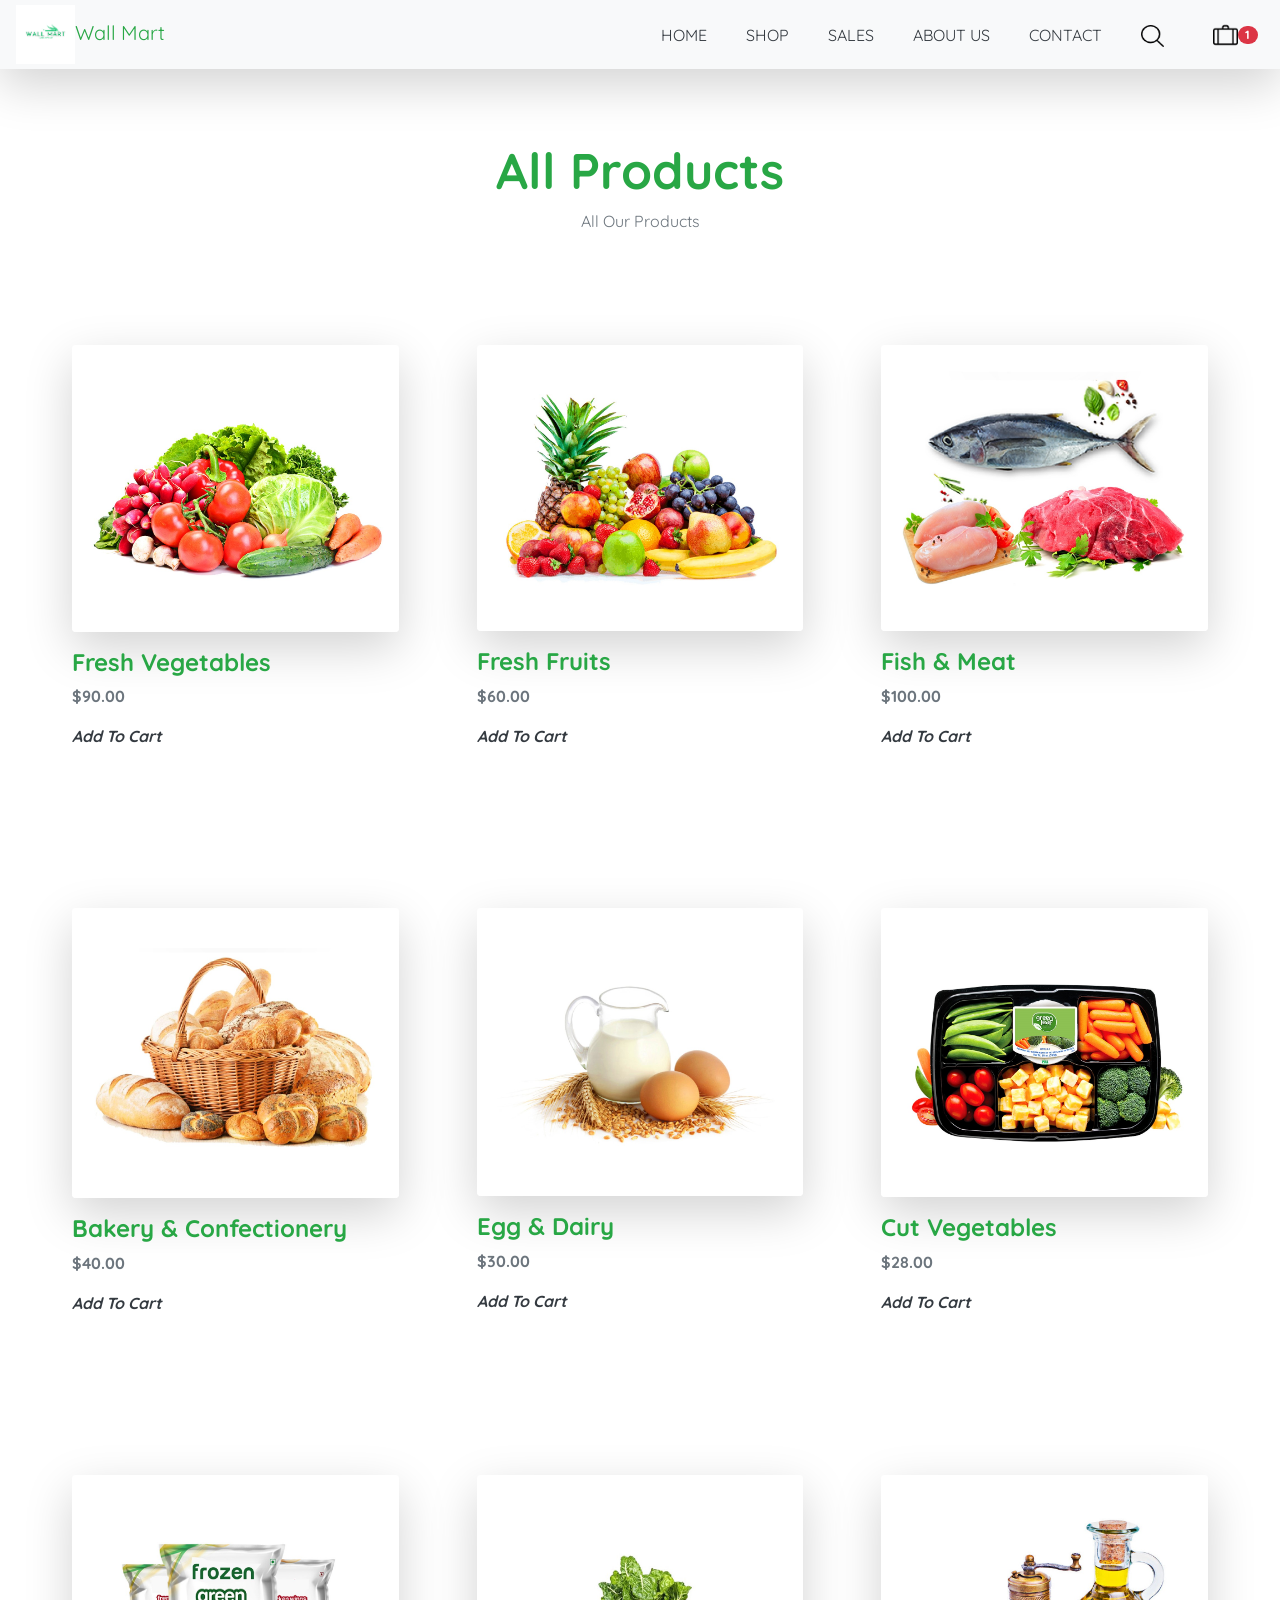
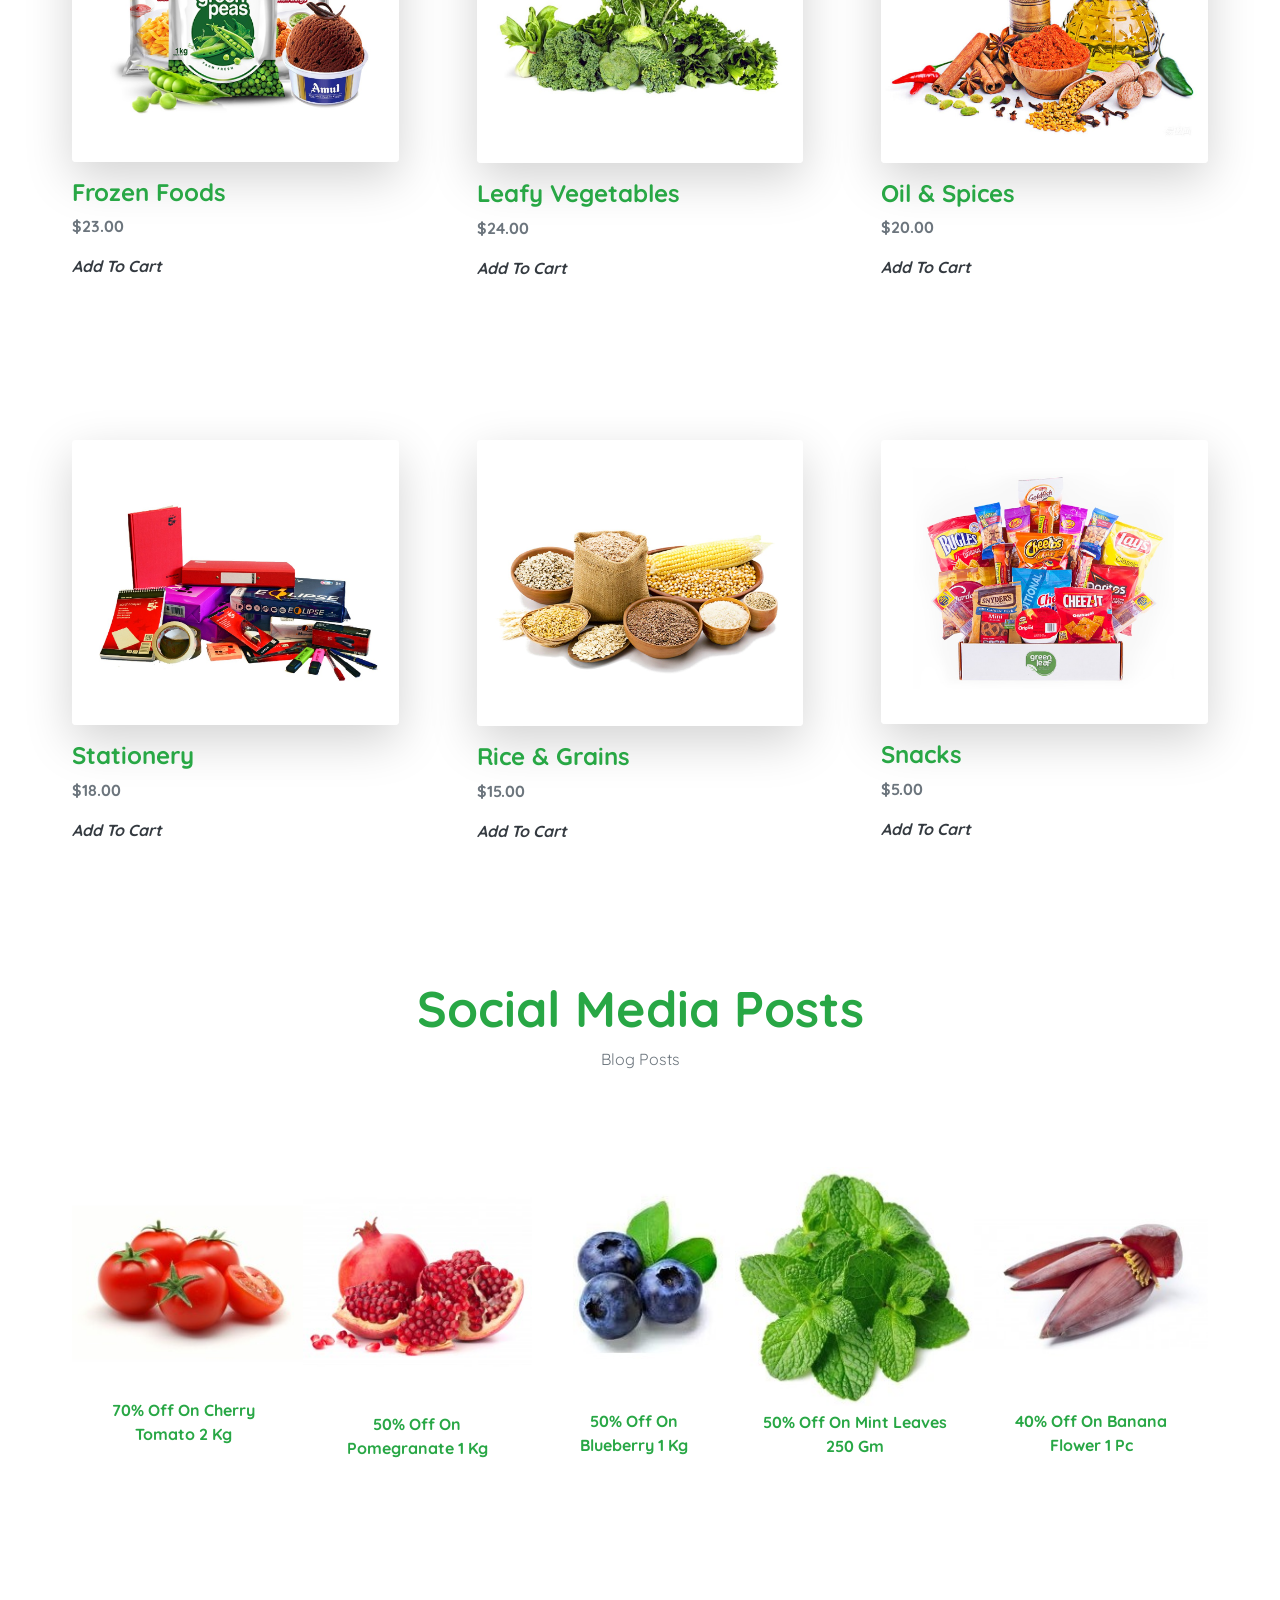
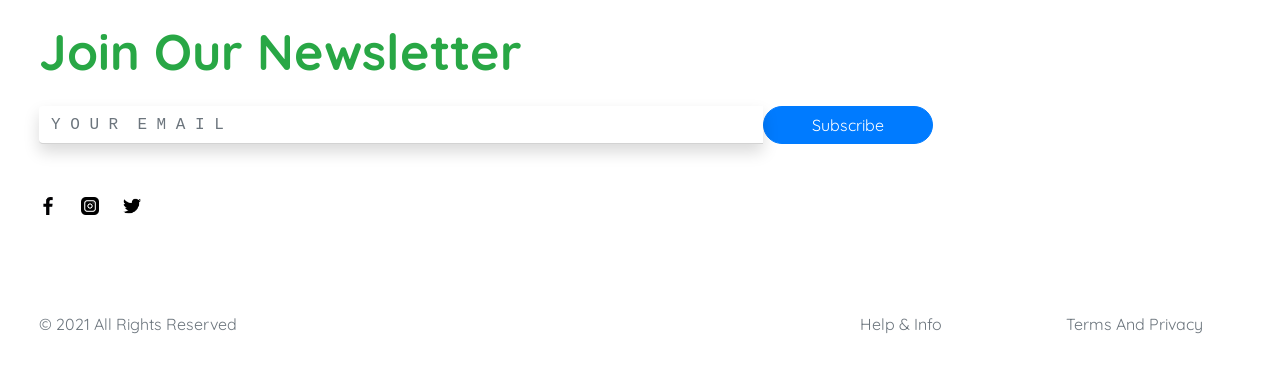
<file: shop.html>
<!doctype html>
<html lang="en">
  <head>
    <!-- Required meta tags -->
    <meta charset="utf-8">
    <meta name="viewport" content="width=device-width, initial-scale=1, shrink-to-fit=no">

    <!-- Bootstrap CSS -->
    <link rel="stylesheet" href="https://cdn.jsdelivr.net/npm/bootstrap@4.6.2/dist/css/bootstrap.min.css" integrity="sha384-xOolHFLEh07PJGoPkLv1IbcEPTNtaed2xpHsD9ESMhqIYd0nLMwNLD69Npy4HI+N" crossorigin="anonymous">
<link rel="stylesheet" href="css/styles.css">
<link rel="icon" href="image/wallmart.png">
    <title>Shop</title>
  </head>
  <body>
    <div class="container-fluid pt-0 pl-0 pr-0">
        <nav class="navbar sticky-top bg-light shadow-lg mt-0 pt-0 mb-0 pb-0">
            <div class="navbar-brand"><img src="image/wallmart.png" width="10%"><span class="text-success">wall
                    mart</span></div>
            <div class="nav-item">
                <a href="intex.html" class="text-dark text-decoration-none">HOME</a>
            </div>
            <div class="nav-item">
                <a href="shop.html" class="text-dark text-decoration-none" href="">SHOP</a>
            </div>
            <div class="nav-item">
                <a class="text-dark text-decoration-none" href="checkout.html" target="_blank">SALES</a>
            </div>
            <div class="nav-item">
                <a class="text-dark text-decoration-none" href="about.html">ABOUT US</a>
            </div>
            <div class="nav-item ">
                <a class="text-dark text-decoration-none" href="contact.html">CONTACT</a>
            </div>
            <div class="nav-item">
                <a href="product.html"><img src="image/search-interface-symbol.png" width="70%"></a>
            </div>
            <div class="nav-item">
                <a href="mycart.html"><img src="image/suitcase.png"width="50%"><span class="bg-danger badge-pill badge text-white">1</span></a>
            </div>
        </nav>
        <div class="row m-4 pt-5">
            <div class="col-lg-12 text-center"><h1 class="font-weight-bold text-success">all products</h1>
            <p class="text-muted">all our products</p></div>
        </div>
        <div class="row p-5">
            <div class="col-lg-4">
                <div class="p-4"><img src="image/fresh-vegetables.jpg" class="img-fluid shadow-lg rounded"width="100%">
                <h4 class="font-weight-bold text-success pt-3">fresh vegetables</h5>
                <p class="text-muted font-weight-bold">$90.00</p>
            <p ><a class="font-italic text-dark font-weight-bold" href="">add to cart</a></p></div>
            </div>
            <div class="col-lg-4">
                <div class="p-4"><img src="image/fresh-fruits.jpg"class="img-fluid shadow-lg rounded"width="100%">
                    <h4 class="font-weight-bold text-success pt-3">fresh fruits</h5>
                        <p class="text-muted font-weight-bold">$60.00</p>
                    <p><a class="font-italic text-dark font-weight-bold" href="">add to cart</a></p></div>
            </div>
            <div class="col-lg-4">
                <div class="p-4"><img src="image/fish-meat.jpg"class="img-fluid shadow-lg rounded"width="100%">
                    <h4 class="font-weight-bold text-success pt-3">fish & meat</h5>
                        <p class="text-muted font-weight-bold">$100.00</p>
                    <p><a class="font-italic text-dark font-weight-bold" href="">add to cart</a></p></div>
            </div>
        </div>
        <div class="row p-5">
            <div class="col-lg-4">
                <div class="p-4"><img src="image/Bakery-Confectionery.jpg"class="img-fluid shadow-lg rounded" width="100%">
                    <h4 class="font-weight-bold text-success pt-3">bakery & confectionery </h5>
                        <p class="text-muted font-weight-bold">$40.00</p>
                    <p><a class="font-italic text-dark font-weight-bold" href="">add to cart</a></p></div>
            </div>
            <div class="col-lg-4">
                <div class="p-4"><img src="image/eggs-dairy.jpg"class="img-fluid shadow-lg rounded"width="100%">
                    <h4 class="font-weight-bold text-success pt-3">egg & dairy</h5>
                        <p class="text-muted font-weight-bold">$30.00</p>
                    <p><a class="font-italic text-dark font-weight-bold" href="">add to cart</a></p></div>
            </div>
            <div class="col-lg-4">
                <div class="p-4"><img src="image/cut-vegetables.jpg"class="img-fluid shadow-lg rounded"width="100%">
                    <h4 class="font-weight-bold text-success pt-3">cut vegetables</h5>
                        <p class="text-muted font-weight-bold">$28.00</p>
                    <p><a class="font-italic text-dark font-weight-bold" href="">add to cart</a></p></div>
            </div>
        </div>
        <div class="row p-5">
            <div class="col-lg-4">
                <div class="p-4"><img src="image/Frozen-Foods.jpg"class="img-fluid shadow-lg rounded" width="100%">
                    <h4 class="font-weight-bold text-success pt-3">Frozen foods</h5>
                        <p class="text-muted font-weight-bold">$23.00</p>
                    <p><a class="font-italic text-dark font-weight-bold" href="">add to cart</a></p></div>
            </div>
            <div class="col-lg-4">
                <div class="p-4"><img src="image/leafy-vegetables.jpg"class="img-fluid shadow-lg rounded"width="100%">
                    <h4 class="font-weight-bold text-success pt-3">leafy vegetables</h5>
                        <p class="text-muted font-weight-bold">$24.00</p>
                    <p><a class="font-italic text-dark font-weight-bold" href="">add to cart</a></p></div>
            </div>
            <div class="col-lg-4">
                <div class="p-4"><img src="image/oil-spice.jpg"class="img-fluid shadow-lg rounded"width="100%">
                    <h4 class="font-weight-bold text-success pt-3">oil & spices</h5>
                        <p class="text-muted font-weight-bold">$20.00</p>
                    <p><a class="font-italic text-dark font-weight-bold" href="">add to cart</a></p></div>
            </div>
        </div>
        <div class="row p-5">
            <div class="col-lg-4">
                <div class="p-4"><img src="image/Stationery.jpg"class="img-fluid shadow-lg rounded" width="100%">
                    <h4 class="font-weight-bold text-success pt-3">Stationery</h5>
                        <p class="text-muted font-weight-bold">$18.00</p>
                    <p><a class="font-italic text-dark font-weight-bold" href="">add to cart</a></p></div>
            </div>
            <div class="col-lg-4">
                <div class="p-4"><img src="image/Rice-Grains.jpg"class="img-fluid shadow-lg rounded"width="100%">
                    <h4 class="font-weight-bold text-success pt-3">Rice & Grains</h5>
                        <p class="text-muted font-weight-bold">$15.00</p>
                    <p><a class="font-italic text-dark font-weight-bold" href="">add to cart</a></p></div>
            </div>
            <div class="col-lg-4">
                <div class="p-4"><img src="image/Snacks.jpg"class="img-fluid shadow-lg rounded"width="100%">
                    <h4 class="font-weight-bold text-success pt-3">snacks</h5>
                        <p class="text-muted font-weight-bold">$5.00</p>
                    <p><a class="font-italic text-dark font-weight-bold" href="">add to cart</a></p></div>
            </div>
        </div>
        <div class="row m-4 mt-5">
            <div class="col-lg-12">
                <div class="text-center">
                    <h1 class="font-weight-bold text-success">social media posts</h1>
                    <p class="mb-5 text-muted">blog posts</p>
                </div>
            </div>
            <div class="col-lg-12 d-sm-flex mb-5 p-5">
                <div><img src="image/blogpost1.jpg" width="100%"><p class="text-center font-weight-bold text-success pl-3 pr-4">70% off on cherry tomato 2 kg</p></div>
                <div><img src="image/blogpost2.jpg" width="100%"><p class="text-center font-weight-bold text-success pl-4 pr-4 mt-3">50% off on pomegranate 1 kg</p></div>
                <div><img src="image/blogpost3.jpeg" width="105%"><p class="text-center font-weight-bold text-success pl-4 pr-4 mt-4 p-1">50% off on blueberry 1 kg</p></div>
                <div><img src="image/bogpost4.jpeg" width="100%"><p class="text-center font-weight-bold text-success pl-4 pr-4 p-1">50% off on mint leaves 250 gm</p></div>
                <div><img src="image/blogpost5.jpg" width="100%"><p class="text-center font-weight-bold text-success pl-4 pr-4 mt-2">40% off on banana flower 1 pc</p></div>
            </div>
        </div>
        <div class="row mt-5 m-4">
            <div class="col-lg-9">
                <h1 class="font-weight-bold mb-4 text-success">join our newsletter</h1>
                <div class="input-group mb-3">
                    <input type="email" class="form-control text-monospace newsletter-input shadow"
                        placeholder="Y O U R  E M A I L"  id="emailbox">
                    <button class="btn btn-primary pl-5 pr-5 badge-pill" type="button"onclick="subscribe()"id="btn">Subscribe</button>
                </div>
                <div id="erroremail" class="text-success"></div>
                <div class="mt-5 mb-5"><img class="mr-4" src="image/facebook-app-symbol.png" width="2%"><img
                        class="mr-4" src="image/instagram.png" width="2%"><img src="image/twitter.png" width="2%">
                </div>
            </div>
            <div class="col-lg-3"></div>
        </div>  
        <div class="row m-4 mt-5 text-muted">
            <div class="col-lg-8">
                <p>© 2021 all rights reserved</p>
            </div>
            <div class="col-lg-2">
                <a href="" class="text-muted">help & info</a>
            </div>
            <div class="col-lg-2">
                <a href="" class="text-muted">terms and privacy</a>
            </div>
        </div>
    </div>

    <!-- Optional JavaScript; choose one of the two! -->

    <!-- Option 1: jQuery and Bootstrap Bundle (includes Popper) -->
    <script src="https://cdn.jsdelivr.net/npm/jquery@3.5.1/dist/jquery.slim.min.js" integrity="sha384-DfXdz2htPH0lsSSs5nCTpuj/zy4C+OGpamoFVy38MVBnE+IbbVYUew+OrCXaRkfj" crossorigin="anonymous"></script>
    <script src="https://cdn.jsdelivr.net/npm/bootstrap@4.6.2/dist/js/bootstrap.bundle.min.js" integrity="sha384-Fy6S3B9q64WdZWQUiU+q4/2Lc9npb8tCaSX9FK7E8HnRr0Jz8D6OP9dO5Vg3Q9ct" crossorigin="anonymous"></script>
    <script src="js/script.js"></script>
    <!-- Option 2: Separate Popper and Bootstrap JS -->
    <!--
    <script src="https://cdn.jsdelivr.net/npm/jquery@3.5.1/dist/jquery.slim.min.js" integrity="sha384-DfXdz2htPH0lsSSs5nCTpuj/zy4C+OGpamoFVy38MVBnE+IbbVYUew+OrCXaRkfj" crossorigin="anonymous"></script>
    <script src="https://cdn.jsdelivr.net/npm/popper.js@1.16.1/dist/umd/popper.min.js" integrity="sha384-9/reFTGAW83EW2RDu2S0VKaIzap3H66lZH81PoYlFhbGU+6BZp6G7niu735Sk7lN" crossorigin="anonymous"></script>
    <script src="https://cdn.jsdelivr.net/npm/bootstrap@4.6.2/dist/js/bootstrap.min.js" integrity="sha384-+sLIOodYLS7CIrQpBjl+C7nPvqq+FbNUBDunl/OZv93DB7Ln/533i8e/mZXLi/P+" crossorigin="anonymous"></script>
    -->
  </body>
</html>
</file>
<file: css/styles.css>
@import url('https://fonts.googleapis.com/css2?family=Lobster&family=Poppins:ital,wght@0,400;0,500;0,700;1,100;1,300&family=Quicksand:wght@700&display=swap');

*{
    text-transform: capitalize;
    font-family: 'Lobster', sans-serif;
    font-family: 'Poppins', sans-serif;
    font-family: 'Quicksand', sans-serif;
}
html{
    scroll-behavior: smooth;
}
.newsletter-input{
    border: none;
    border-bottom: 1px solid lightgray;
}
h1{
    font-size: 50px;
}
img{
    cursor: pointer;
    transition: 1s;
}
.img-fluid:hover{
transform: scale(80%);
}
.text-decoration-none{
    transition: 1s;
}
.text-decoration-none:hover{
    background-color: #28a745;
    border-radius: 5px;
}
.btn{
    transition: 1s;
}
.btn:hover{
    transform: scale(90%);
}
</file>
